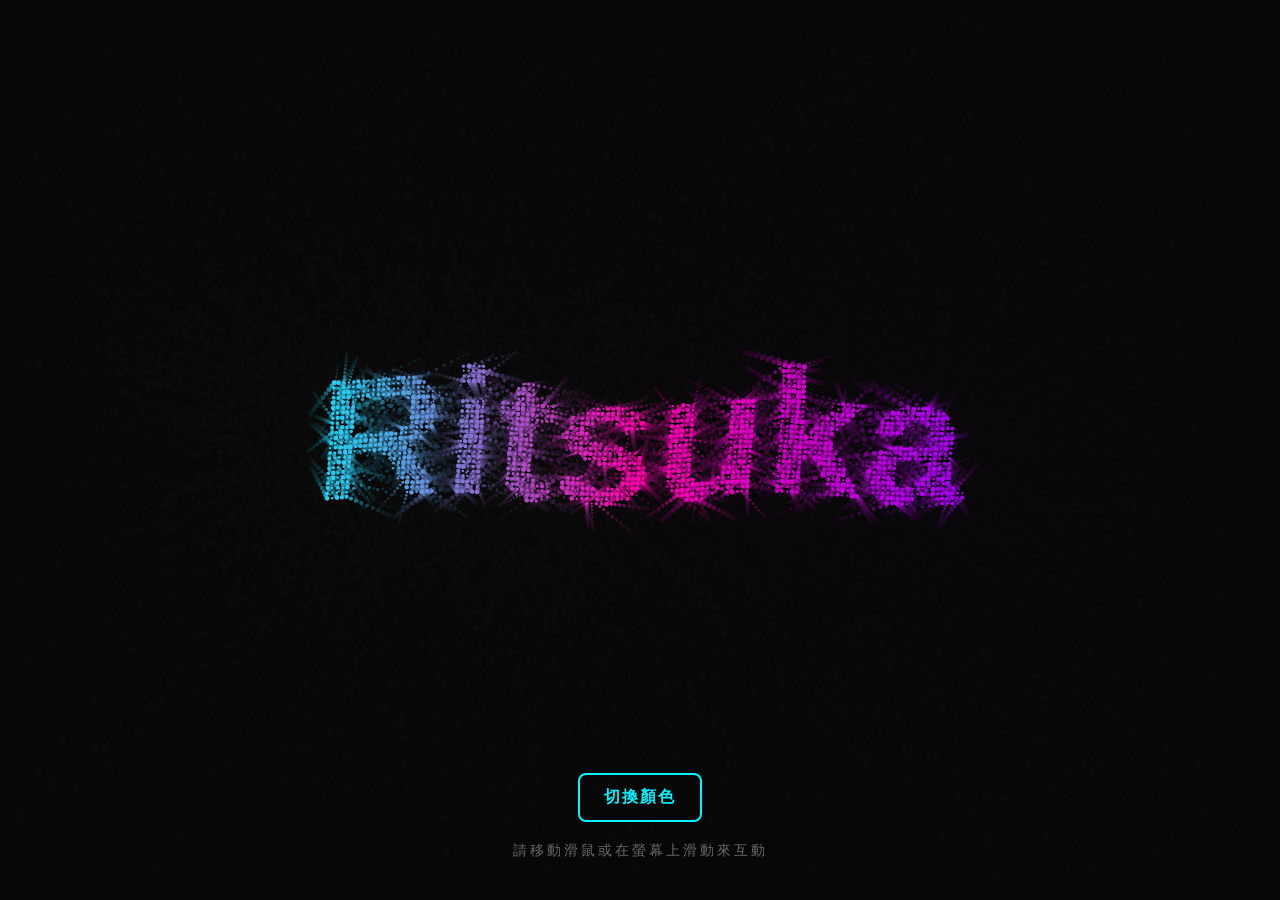
<file: students/2026-03-18-ritsuka/index.html>
<!DOCTYPE html>
<html lang="zh-TW">
<head>
    <meta charset="UTF-8">
    <meta name="viewport" content="width=device-width, initial-scale=1.0, maximum-scale=1.0, user-scalable=no">
    <title>Ritsuka 粒子互動動畫</title>
    <!-- 引入外部 CSS 檔案 -->
    <link rel="stylesheet" href="style.css">
</head>
<body>

    <canvas id="particleCanvas"></canvas>
    
    <!-- 發光按鈕與提示文字的容器 -->
    <div id="ui-container">
        <button id="colorBtn" class="glow-button">切換顏色</button>
        <div id="instructions">請移動滑鼠或在螢幕上滑動來互動</div>
    </div>

    <!-- 引入外部 JavaScript 檔案 (放在 body 結尾確保 HTML 先載入) -->
    <script src="main.js"></script>
</body>
</html>
</file>
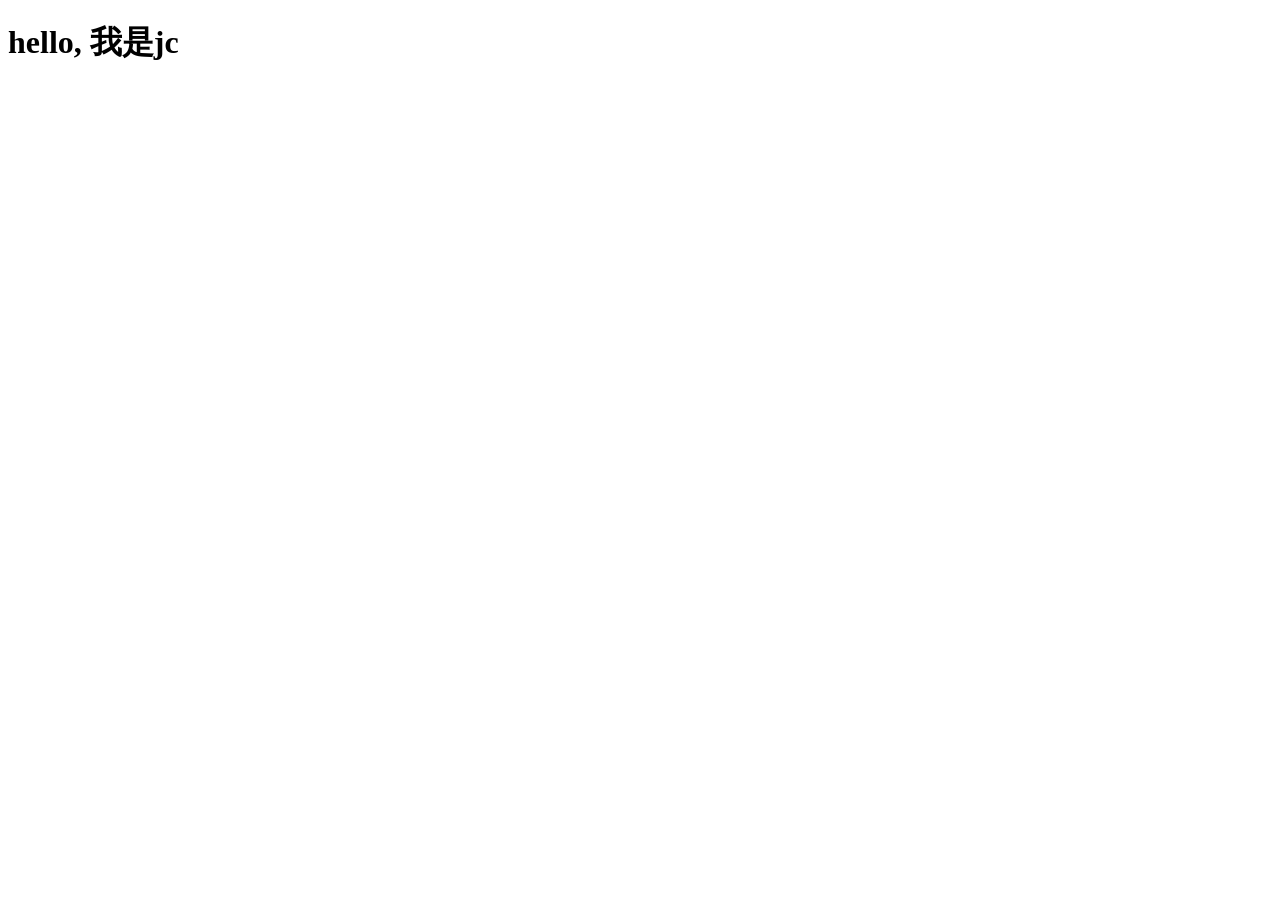
<file: students/2026-03-20-jc/index.html>
<!DOCTYPE html>
<html lang="en">
<head>
    <meta charset="UTF-8">
    <meta name="viewport" content="width=device-width, initial-scale=1.0">
    <title>Document</title>
</head>
<body>
    <h1>hello, 我是jc</h1>
</body>
</html>
</file>
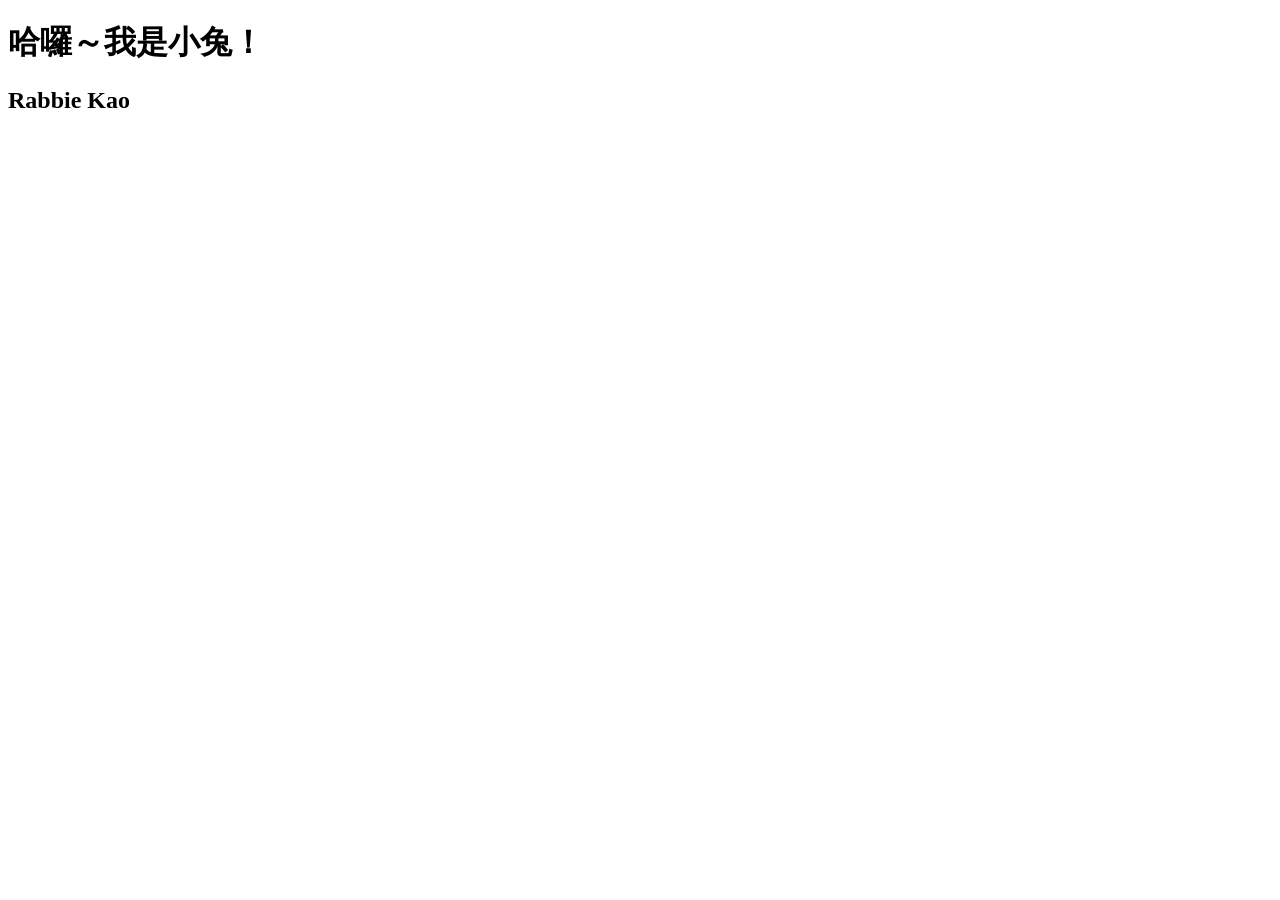
<file: students/2026-03-25-rabbiekao/index.html>
<!DOCTYPE html>
<html lang="en">
<head>
    <meta charset="UTF-8">
    <meta name="viewport" content="width=device-width, initial-scale=1.0">
    <title>Document</title>
</head>
<body>
    <h1>哈囉～我是小兔！</h1>
    <h2>Rabbie Kao</h2>
</body>
</html>
</file>
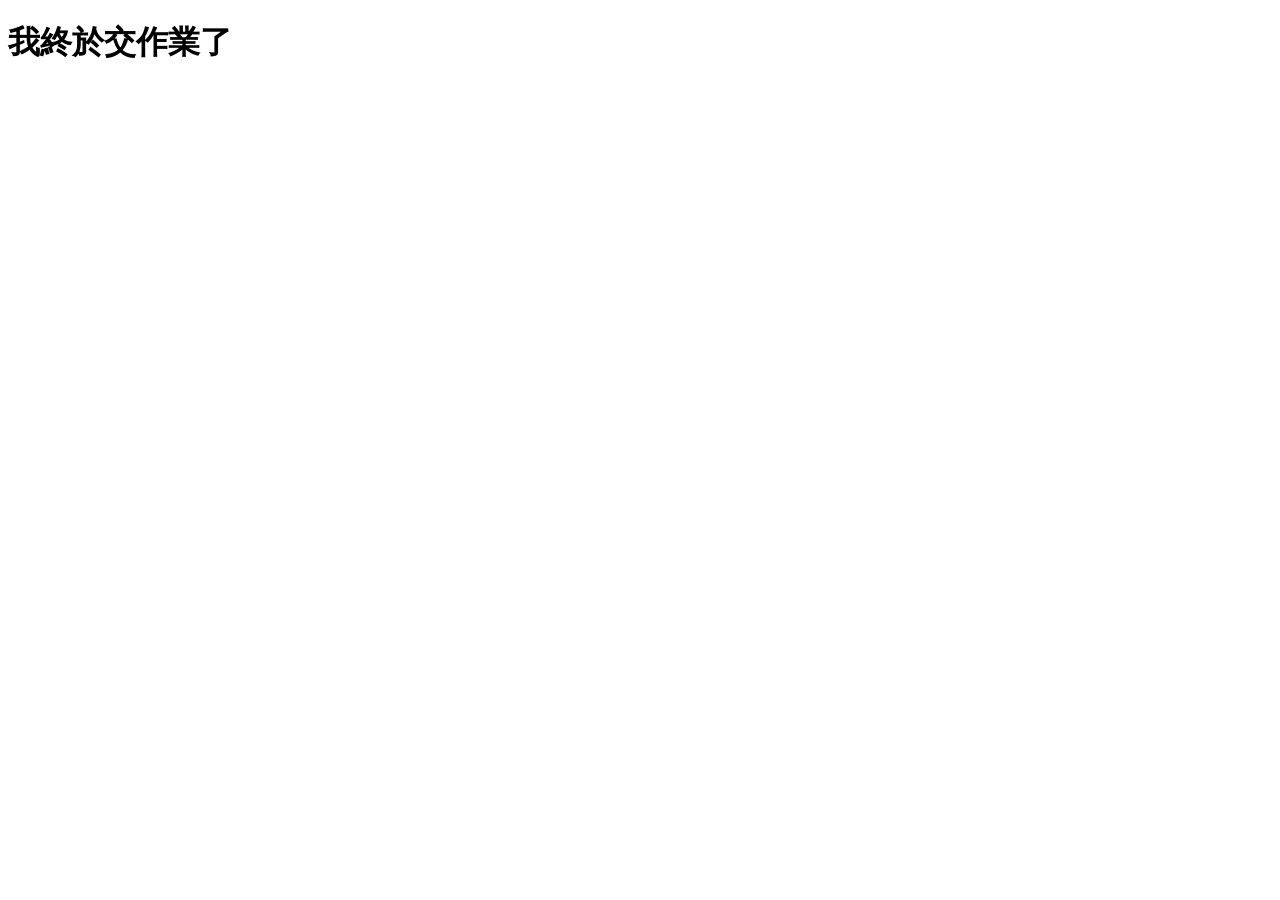
<file: students/2026-04-01-angie/index.html>
<!DOCTYPE html>
<html lang="en">
<head>
    <meta charset="UTF-8">
    <meta name="viewport" content="width=device-width, initial-scale=1.0">
    <title>Document</title>
    <style></style>
</head>
<body>
    <h1>我終於交作業了</h1>
</body>
</html>
</file>
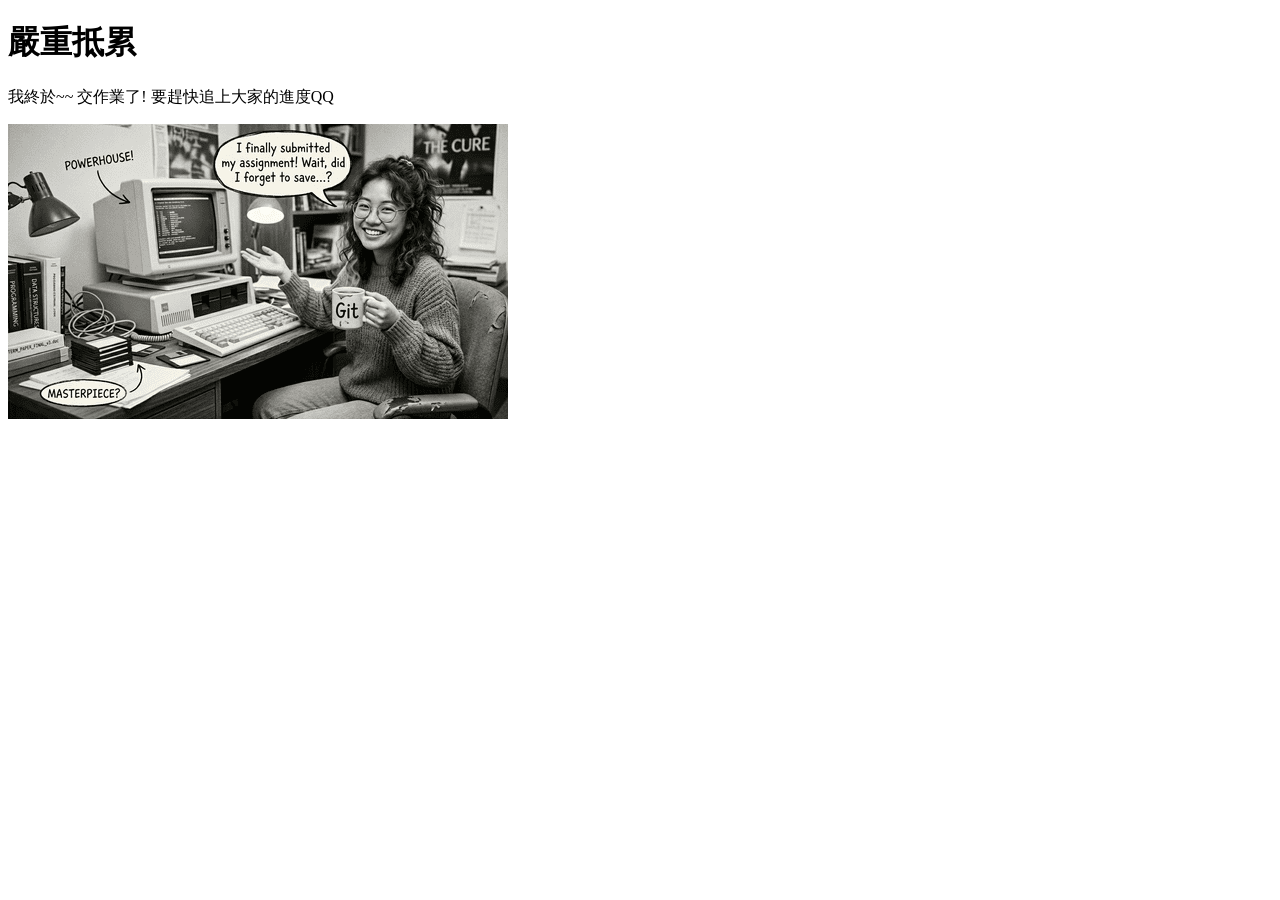
<file: students/2026-04-03-carrie/index.html>
<!DOCTYPE html>
<html lang="en">
<head>
    <meta charset="UTF-8">
    <meta name="viewport" content="width=device-width, initial-scale=1.0">
    <title>繳作業</title>
</head>
<body>
    <h1>嚴重抵累</h1>
    <P>我終於~~ 交作業了! 要趕快追上大家的進度QQ</P>
    <img src="main.png" alt="交作業">
</body>
</html>
</file>
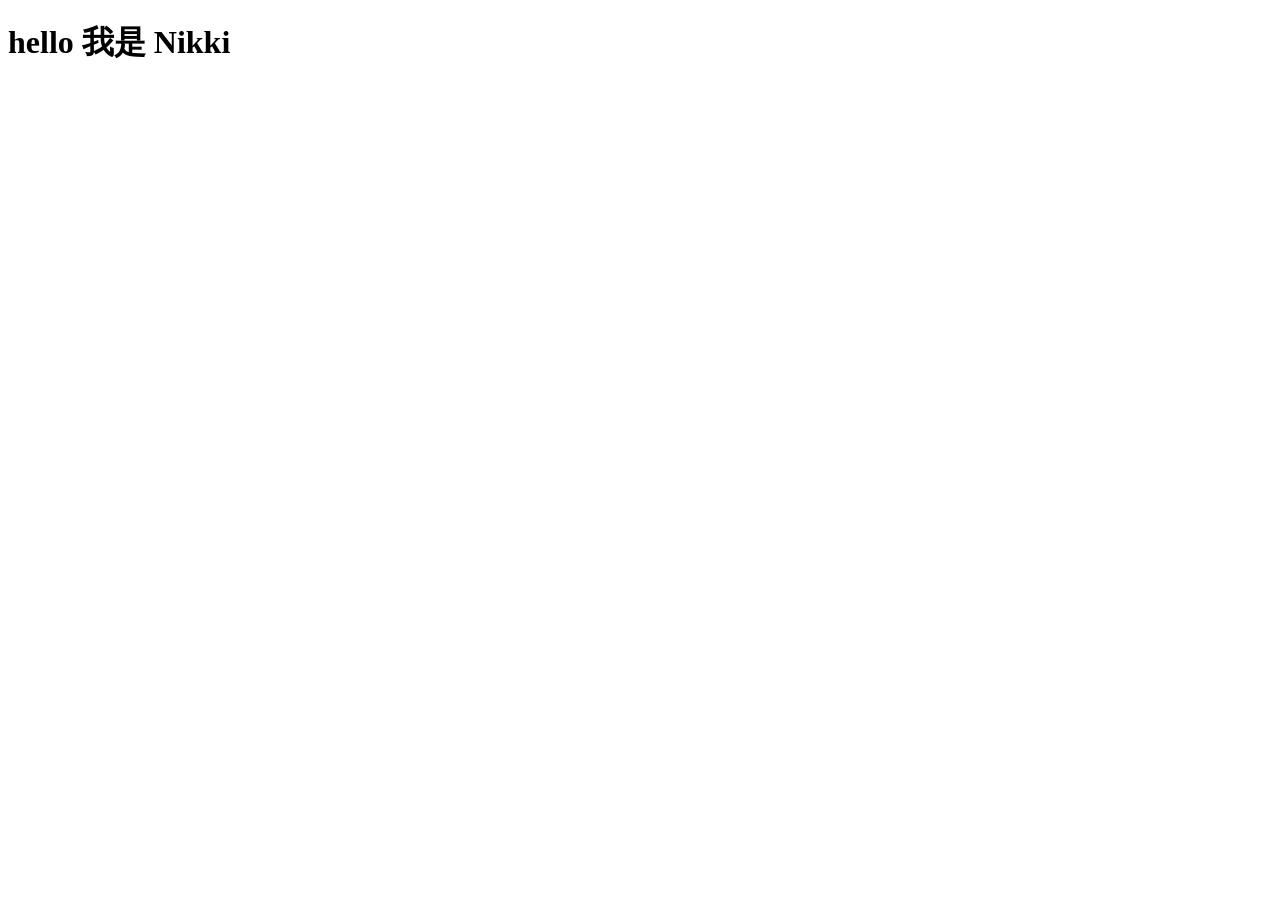
<file: students/2026-04-05-nikki/index.html>
<!DOCTYPE html>
<html lang="en">
<head>
    <meta charset="UTF-8">
    <meta name="viewport" content="width=device-width, initial-scale=1.0">
    <title>Document</title>
</head>
<body>
    <h1>hello 我是 Nikki</h1>
</body>
</html>
</file>
<file: students/2026-03-18-ritsuka/style.css>
/* 重置預設樣式並設定全螢幕深色背景 */
body, html {
    margin: 0;
    padding: 0;
    width: 100%;
    height: 100%;
    overflow: hidden;
    background-color: #0a0a0a;
    font-family: 'Segoe UI', Tahoma, Geneva, Verdana, sans-serif;
}

canvas {
    display: block;
    width: 100vw;
    height: 100vh;
}

/* UI 容器：將按鈕與文字放在畫面下方置中 */
#ui-container {
    position: absolute;
    bottom: 40px;
    left: 0;
    width: 100%;
    display: flex;
    flex-direction: column;
    align-items: center;
    gap: 20px; /* 按鈕與文字之間的間距 */
    z-index: 10; /* 確保 UI 浮在畫布上方 */
    pointer-events: none; /* 預設讓事件穿透，避免干擾粒子 */
}

/* 讓按鈕可以被點擊 (覆蓋父層的 pointer-events: none) */
.glow-button {
    pointer-events: auto;
    background-color: transparent;
    color: #00f3ff;
    border: 2px solid #00f3ff;
    padding: 12px 24px;
    font-size: 16px;
    font-weight: bold;
    border-radius: 8px;
    letter-spacing: 2px;
    cursor: pointer;
    transition: all 0.3s ease-in-out;
}

.glow-button:hover {
    background-color: #00f3ff;
    color: #0a0a0a;
    box-shadow: 0 0 10px #00f3ff,
                0 0 20px #00f3ff,
                0 0 40px #00f3ff;
    transform: translateY(-2px);
}

/* 畫面下方的提示文字 */
#instructions {
    color: rgba(255, 255, 255, 0.4);
    font-size: 14px;
    letter-spacing: 3px;
    text-transform: uppercase;
    animation: pulse 2s infinite alternate;
}

@keyframes pulse {
    from { opacity: 0.2; }
    to { opacity: 0.7; }
}
</file>
